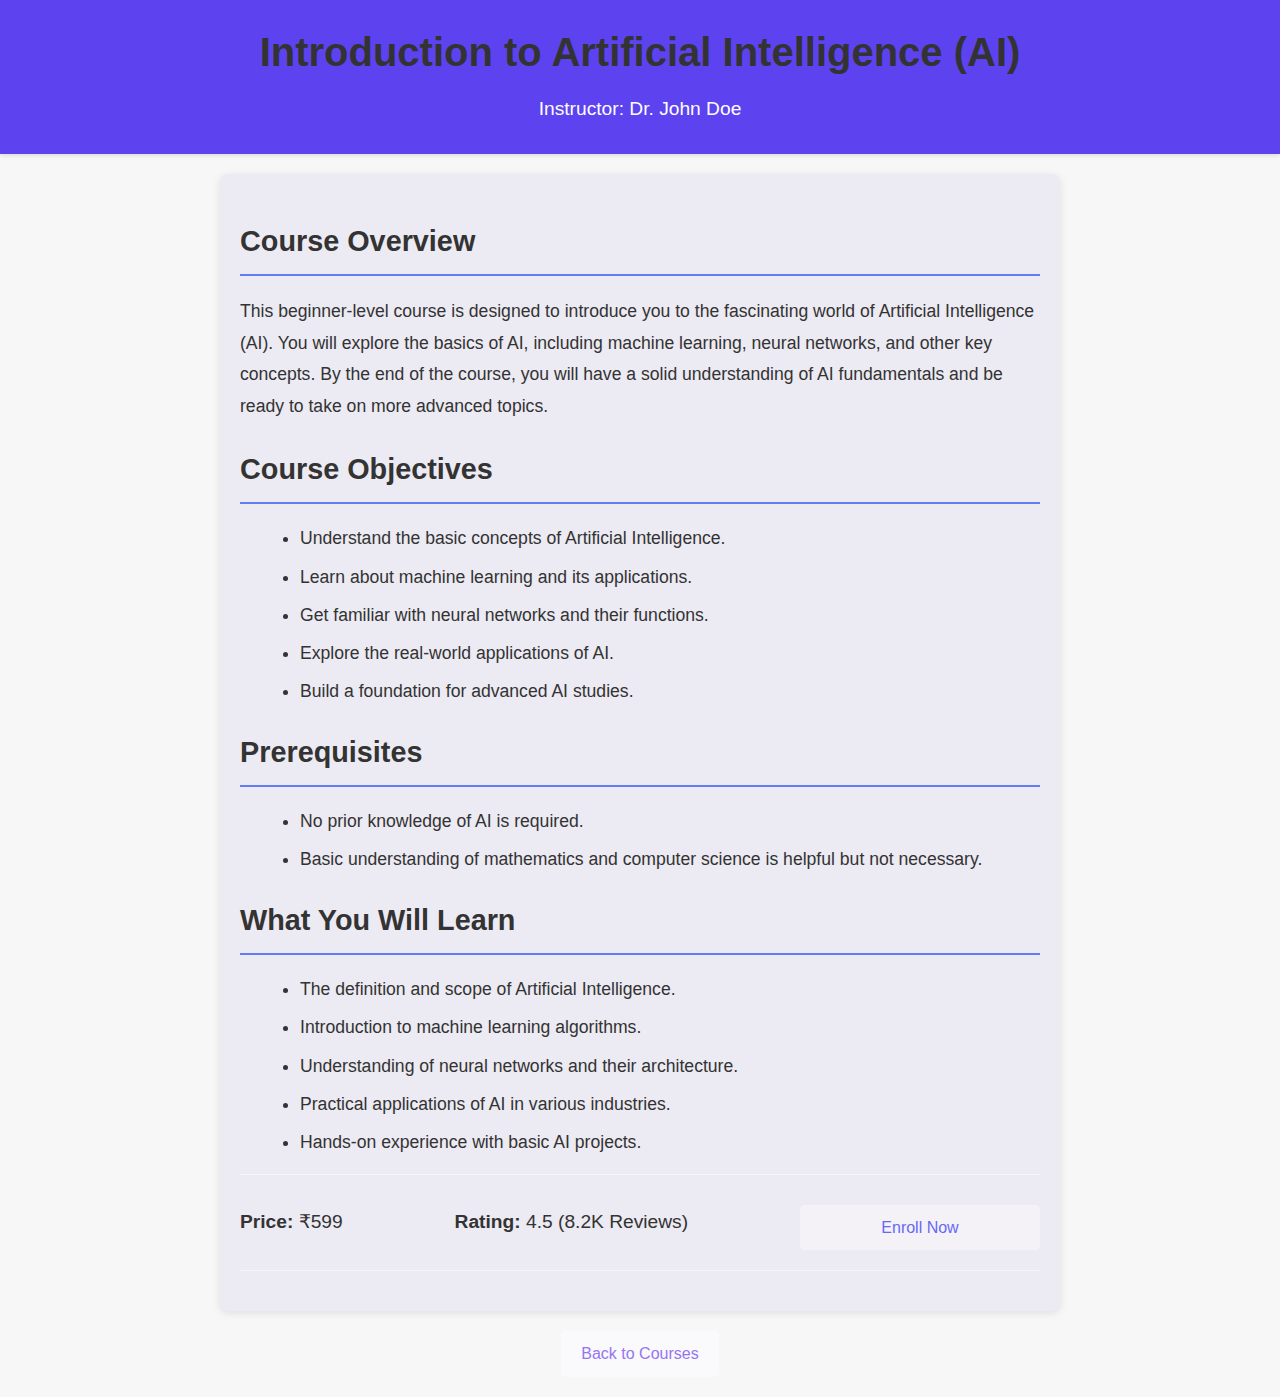
<file: E-Learning-Website-PaidIntern/detailspages/aidetails.html>
<!DOCTYPE html>
<html lang="en">

<head>
    <meta charset="UTF-8">
    <meta name="viewport" content="width=device-width, initial-scale=1.0">
    <title>Introduction to Artificial Intelligence (AI) - Course Details</title>
    <link rel="icon" type="image/png" sizes="32x32" href="/favicon-32x32.png">
    <link rel="stylesheet" href="styles.css">
</head>

<body>
    <div class="container">
        <header>
            <h1>Introduction to Artificial Intelligence (AI)</h1>
            <p>Instructor: Dr. John Doe</p>
        </header>

        <section class="course-details">
            <h2>Course Overview</h2>
            <p>This beginner-level course is designed to introduce you to the fascinating world of Artificial
                Intelligence (AI). You will explore the basics of AI, including machine learning, neural networks, and
                other key concepts. By the end of the course, you will have a solid understanding of AI fundamentals and
                be ready to take on more advanced topics.</p>

            <h2>Course Objectives</h2>
            <ul>
                <li>Understand the basic concepts of Artificial Intelligence.</li>
                <li>Learn about machine learning and its applications.</li>
                <li>Get familiar with neural networks and their functions.</li>
                <li>Explore the real-world applications of AI.</li>
                <li>Build a foundation for advanced AI studies.</li>
            </ul>

            <h2>Prerequisites</h2>
            <ul>
                <li>No prior knowledge of AI is required.</li>
                <li>Basic understanding of mathematics and computer science is helpful but not necessary.</li>
            </ul>

            <h2>What You Will Learn</h2>
            <ul>
                <li>The definition and scope of Artificial Intelligence.</li>
                <li>Introduction to machine learning algorithms.</li>
                <li>Understanding of neural networks and their architecture.</li>
                <li>Practical applications of AI in various industries.</li>
                <li>Hands-on experience with basic AI projects.</li>
            </ul>

            <div class="course-info">
                <p><strong>Price:</strong> ₹599</p>
                <p><strong>Rating:</strong> 4.5 (8.2K Reviews)</p>
                <a href="#" class="enroll-btn">Enroll Now</a>
            </div>


        </section>
        <a href="/courses.html" class="return-btn">Back to Courses</a>
    </div>
    <div id="form-container" class="form-container">
        <form id="enroll-form">
            <h2>Enroll in the Course</h2>
            <label for="name">Name:</label>
            <input type="text" id="name" name="name" required>

            <label for="email">Email:</label>
            <input type="email" id="email" name="email" required>

            <label for="phone">Phone Number:</label>
            <input type="tel" id="phone" name="phone" required>

            <label for="message">Message(Optional):</label>
            <textarea id="message" name="message" ></textarea>

            <button type="submit">Submit</button>
        </form>
    </div>

    <div id="overlay" class="overlay"></div>

    <script src="script.js"></script>
</body>

</html>
</file>
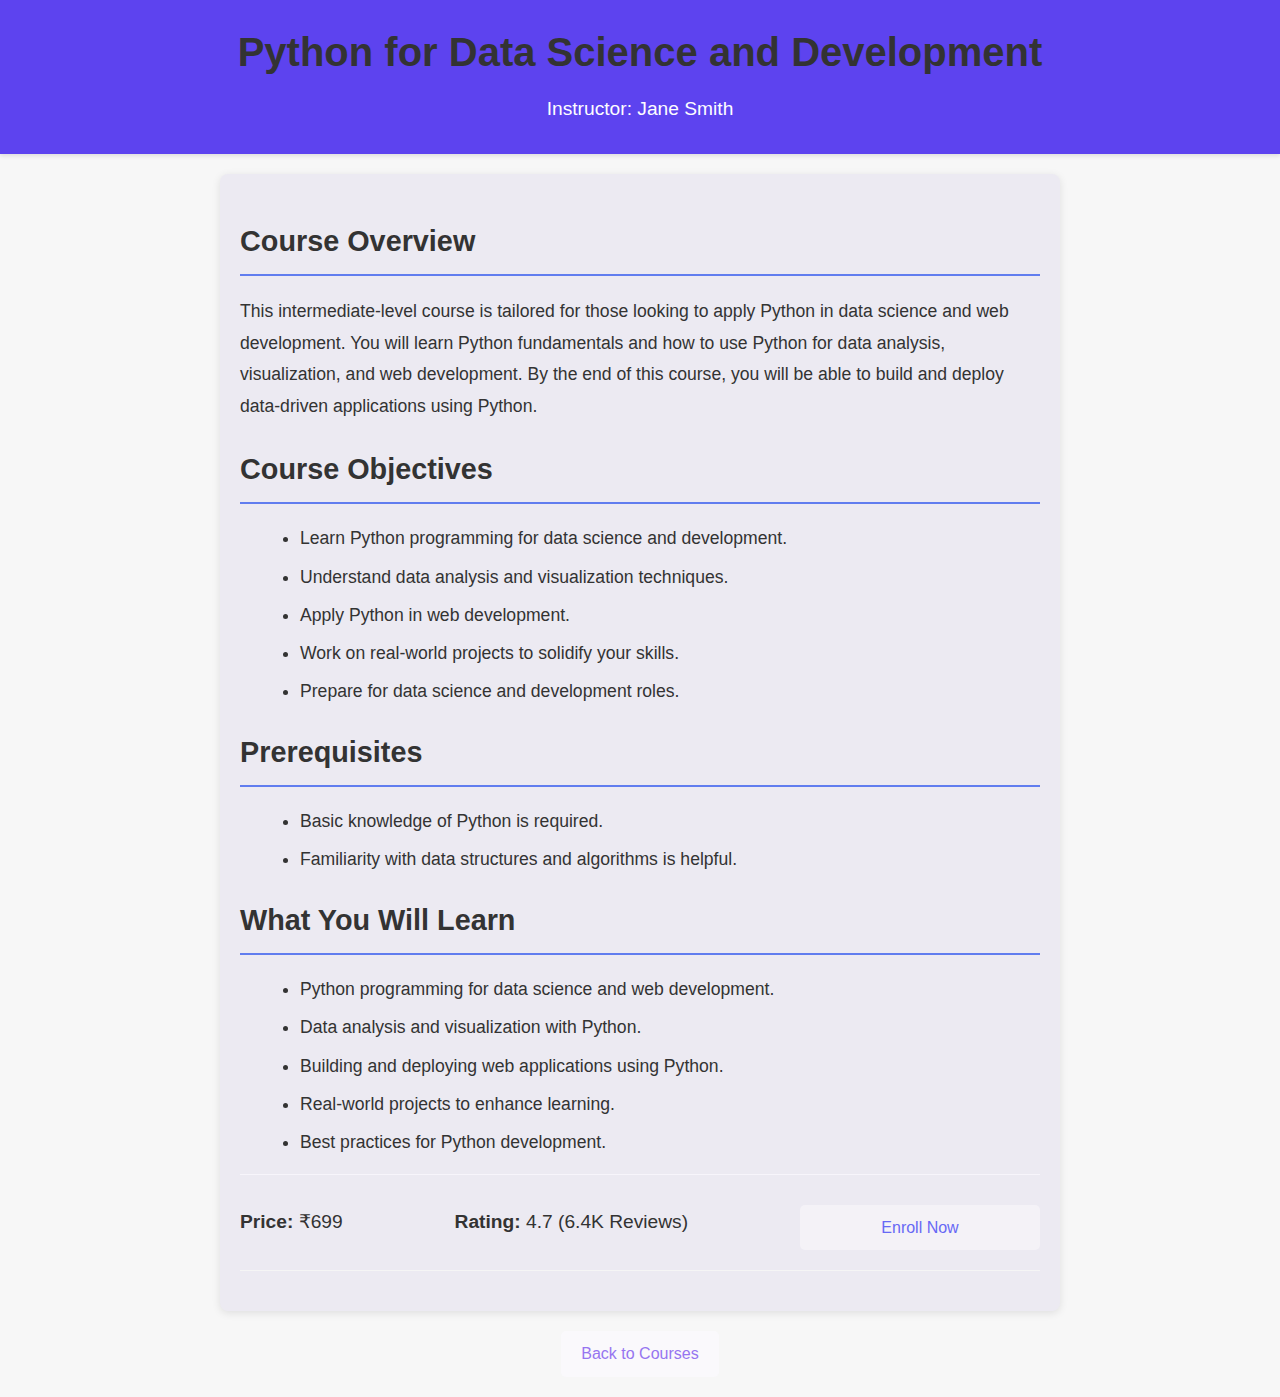
<file: E-Learning-Website-PaidIntern/detailspages/dsdetails.html>
<!DOCTYPE html>
<html lang="en">

<head>
    <meta charset="UTF-8">
    <meta name="viewport" content="width=device-width, initial-scale=1.0">
    <title>Python for Data Science and Development - Course Details</title>
    <link rel="icon" type="image/png" sizes="32x32" href="/favicon-32x32.png">
    <link rel="stylesheet" href="styles.css">
</head>

<body>
    <div class="container">
        <header>
            <h1>Python for Data Science and Development</h1>
            <p>Instructor: Jane Smith</p>
        </header>

        <section class="course-details">
            <h2>Course Overview</h2>
            <p>This intermediate-level course is tailored for those looking to apply Python in data science and web
                development. You will learn Python fundamentals and how to use Python for data analysis, visualization,
                and web development. By the end of this course, you will be able to build and deploy data-driven
                applications using Python.</p>

            <h2>Course Objectives</h2>
            <ul>
                <li>Learn Python programming for data science and development.</li>
                <li>Understand data analysis and visualization techniques.</li>
                <li>Apply Python in web development.</li>
                <li>Work on real-world projects to solidify your skills.</li>
                <li>Prepare for data science and development roles.</li>
            </ul>

            <h2>Prerequisites</h2>
            <ul>
                <li>Basic knowledge of Python is required.</li>
                <li>Familiarity with data structures and algorithms is helpful.</li>
            </ul>

            <h2>What You Will Learn</h2>
            <ul>
                <li>Python programming for data science and web development.</li>
                <li>Data analysis and visualization with Python.</li>
                <li>Building and deploying web applications using Python.</li>
                <li>Real-world projects to enhance learning.</li>
                <li>Best practices for Python development.</li>
            </ul>

            <div class="course-info">
                <p><strong>Price:</strong> ₹699</p>
                <p><strong>Rating:</strong> 4.7 (6.4K Reviews)</p>
                <a href="#" class="enroll-btn">Enroll Now</a>
            </div>

        </section>
        <a href="/courses.html" class="return-btn">Back to Courses</a>
    </div>
    <div id="form-container" class="form-container">
        <form id="enroll-form">
            <h2>Enroll in the Course</h2>
            <label for="name">Name:</label>
            <input type="text" id="name" name="name" required>

            <label for="email">Email:</label>
            <input type="email" id="email" name="email" required>

            <label for="phone">Phone Number:</label>
            <input type="tel" id="phone" name="phone" required>

            <label for="message">Message(Optional):</label>
            <textarea id="message" name="message" ></textarea>

            <button type="submit">Submit</button>
        </form>
    </div>

    <div id="overlay" class="overlay"></div>

    <script src="script.js"></script>
</body>

</html>
</file>
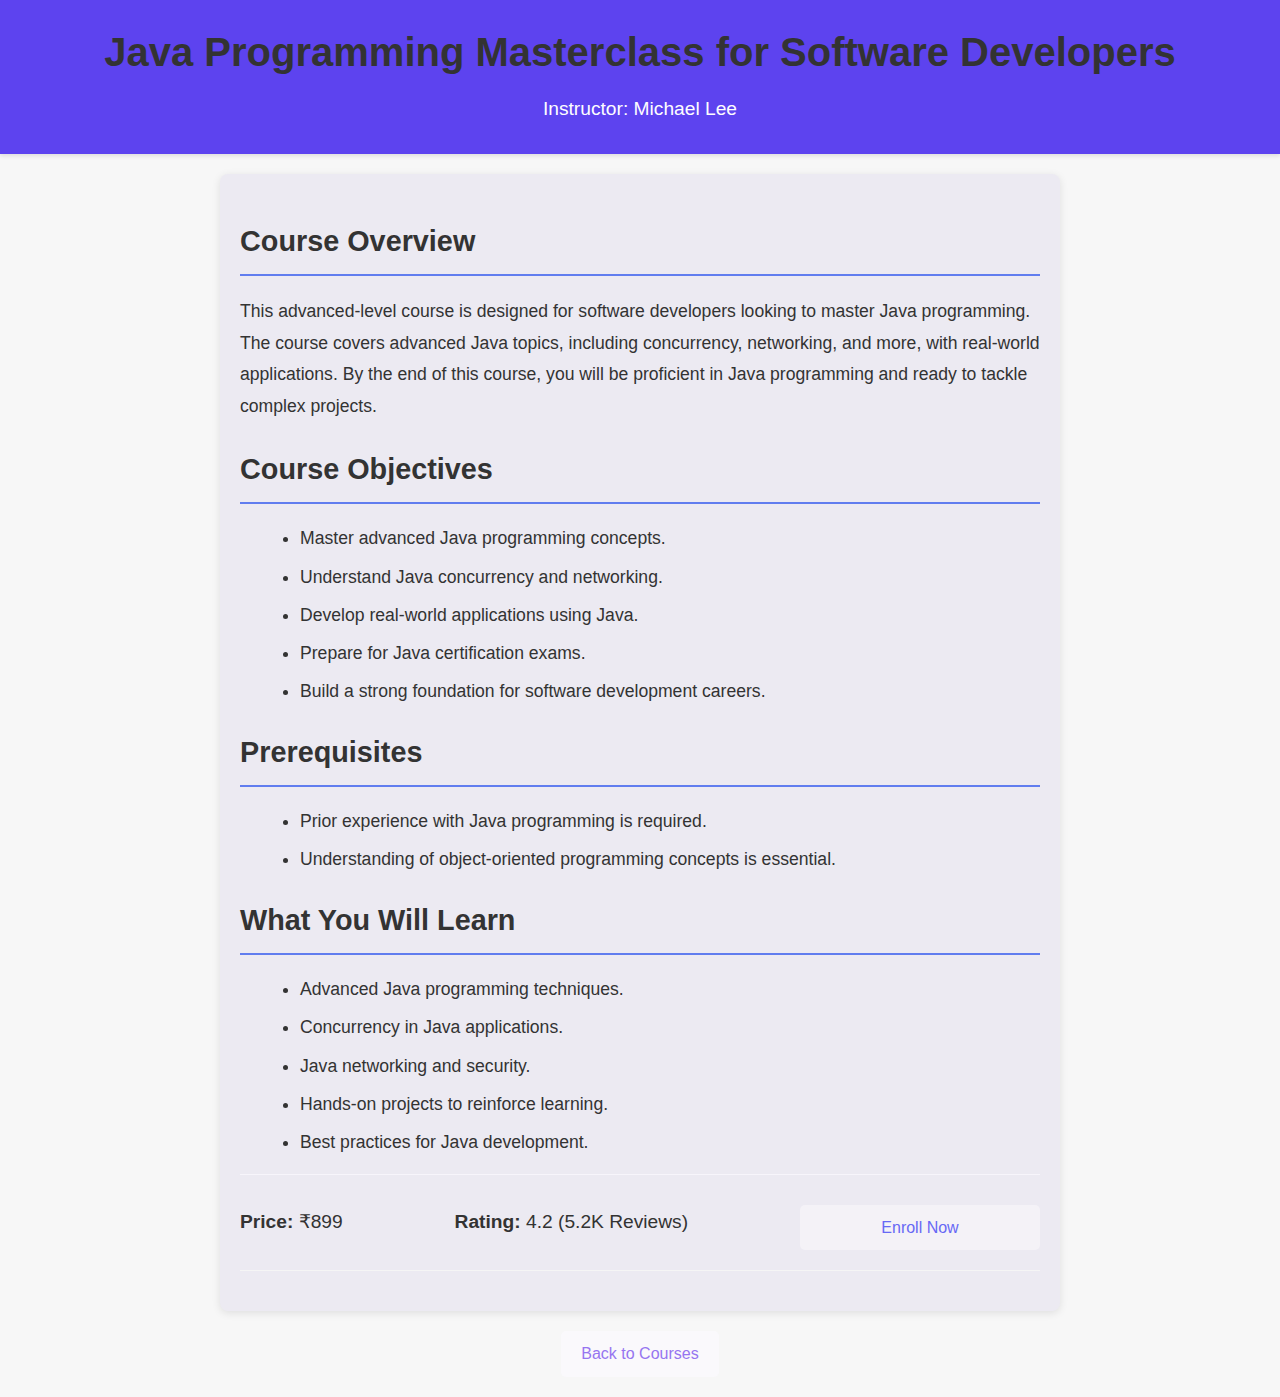
<file: E-Learning-Website-PaidIntern/detailspages/javadetails.html>
<!DOCTYPE html>
<html lang="en">

<head>
    <meta charset="UTF-8">
    <meta name="viewport" content="width=device-width, initial-scale=1.0">
    <title>Java Programming Masterclass - Course Details</title>
    <link rel="icon" type="image/png" sizes="32x32" href="/favicon-32x32.png">
    <link rel="stylesheet" href="styles.css">
</head>

<body>
    <div class="container">
        <header>
            <h1>Java Programming Masterclass for Software Developers</h1>
            <p>Instructor: Michael Lee</p>
        </header>

        <section class="course-details">
            <h2>Course Overview</h2>
            <p>This advanced-level course is designed for software developers looking to master Java programming. The
                course covers advanced Java topics, including concurrency, networking, and more, with real-world
                applications. By the end of this course, you will be proficient in Java programming and ready to tackle
                complex projects.</p>

            <h2>Course Objectives</h2>
            <ul>
                <li>Master advanced Java programming concepts.</li>
                <li>Understand Java concurrency and networking.</li>
                <li>Develop real-world applications using Java.</li>
                <li>Prepare for Java certification exams.</li>
                <li>Build a strong foundation for software development careers.</li>
            </ul>

            <h2>Prerequisites</h2>
            <ul>
                <li>Prior experience with Java programming is required.</li>
                <li>Understanding of object-oriented programming concepts is essential.</li>
            </ul>

            <h2>What You Will Learn</h2>
            <ul>
                <li>Advanced Java programming techniques.</li>
                <li>Concurrency in Java applications.</li>
                <li>Java networking and security.</li>
                <li>Hands-on projects to reinforce learning.</li>
                <li>Best practices for Java development.</li>
            </ul>

            <div class="course-info">
                <p><strong>Price:</strong> ₹899</p>
                <p><strong>Rating:</strong> 4.2 (5.2K Reviews)</p>
                <a href="#" class="enroll-btn">Enroll Now</a>
            </div>

        </section>
    </div>
    <a href="/courses.html" class="return-btn">Back to Courses</a>
    <div id="form-container" class="form-container">
        <form id="enroll-form">
            <h2>Enroll in the Course</h2>
            <label for="name">Name:</label>
            <input type="text" id="name" name="name" required>

            <label for="email">Email:</label>
            <input type="email" id="email" name="email" required>

            <label for="phone">Phone Number:</label>
            <input type="tel" id="phone" name="phone" required>

            <label for="message">Message(Optional):</label>
            <textarea id="message" name="message" ></textarea>

            <button type="submit">Submit</button>
        </form>
    </div>

    <div id="overlay" class="overlay"></div>

    <script src="script.js"></script>
</body>

</html>
</file>
<file: E-Learning-Website-PaidIntern/detailspages/styles.css>
body {
    font-family: 'Arial', sans-serif;
    margin: 0;
    padding: 0;
    background-color: #f7f7f7;
    color: #333;
    line-height: 1.6;
}

h1,
h2 {
    color: #333;
    margin-bottom: 0.5em;
}

p,
ul {
    margin-bottom: 1em;
}

header {
    background-color: hsl(249, 84%, 60%);
    color: #fdfdff;
    padding: 20px;
    text-align: center;
    box-shadow: 0 2px 4px rgba(0, 0, 0, 0.1);
}

header h1 {
    margin: 0;
    font-size: 2.5em;
}

header p {
    margin: 0.5em 0;
    font-size: 1.2em;
    font-weight: 300;
}

.course-details {
    max-width: 800px;
    margin: 20px auto;
    padding: 20px;
    background-color: #eceaf2;
    box-shadow: 0 2px 8px rgba(0, 0, 0, 0.1);
    border-radius: 8px;
}

.course-details h2 {
    border-bottom: 2px solid #617def;
    padding-bottom: 10px;
    margin-bottom: 20px;
    font-size: 1.8em;
}

.course-details p {
    font-size: 1.1em;
    line-height: 1.8;
}

.course-details ul {
    list-style-type: disc;
    margin-left: 20px;
    font-size: 1.1em;
}

.course-details ul li {
    margin-bottom: 10px;
}

.course-info {
    display: flex;
    flex-wrap: wrap;
    align-items: center;
    justify-content: space-between;
    padding: 20px 0;
    border-top: 1px solid #f7f5fb;
    border-bottom: 1px solid #f5f5f5;
    margin-bottom: 20px;
}

.course-info p {
    margin: 10px 0;
    font-size: 1.2em;
}

.enroll-btn {
    padding: 10px 20px;
    background-color: #f4f2f7;
    color: #6769f5;
    text-decoration: none;
    border-radius: 5px;
    transition: background-color 0.3s ease;
    text-align: center;
    margin-top: 10px;
    width: 100%;
    max-width: 200px;
}

.return-btn {
    display: block;
    width: fit-content;
    justify-content: center;
    margin: 20px auto;
    padding: 10px 20px;
    background-color: #faf9fc;
    color: #9675f0;
    text-align: center;
    text-decoration: none;
    border-radius: 5px;
    transition: background-color 0.3s ease;
}

.return-btn:hover {
    background-color: #e5e2ea;
}

.form-container {
    display: none;
    position: fixed;
    top: 50%;
    left: 50%;
    transform: translate(-50%, -50%);
    background-color: #627bed;
    padding: 30px;
    border-radius: 10px;
    box-shadow: 0 6px 12px rgba(0, 0, 0, 0.2);
    z-index: 1001;
    width: 90%;
    max-width: 400px;
    animation: fadeIn 0.3s ease-out;
}

.form-container h2 {
    margin-bottom: 20px;
    font-size: 1.6em;
    color: #333;
    text-align: center;
}

.form-container label {
    display: block;
    margin-bottom: 10px;
    font-weight: 600;
    color: #555;
}

.form-container input {
    width: 100%;
    padding: 12px;
    margin-bottom: 20px;
    border: 1px solid #7a7cf3;
    border-radius: 6px;
    box-sizing: border-box;
    font-size: 1em;
}

.form-container input:focus {
    border-color: #e0dde7;
    outline: none;
    box-shadow: 0 0 4px rgba(168, 131, 249, 0.5);
}

textarea {
    width: 100%;
    max-width: 600px;
    height: 120px;
    resize: none;
    padding: 10px;
    border: 1px solid #8055ee;
    border-radius: 4px;
    font-size: 1em;
    line-height: 1.5;
    box-sizing: border-box;
}

textarea:focus {
    border-color: #fcfaff;
    outline: none;
    box-shadow: 0 0 4px rgba(168, 131, 249, 0.5);
}

.form-container button {
    width: 100%;
    padding: 12px;
    background-color: #a883f9;
    color: #fff;
    border: none;
    border-radius: 6px;
    font-size: 1.1em;
    cursor: pointer;
    transition: background-color 0.3s ease, transform 0.2s ease;
}

.form-container button:hover {
    background-color: #9f75f8;
    transform: scale(1.02);
}

.form-container button:active {
    background-color: #8a5df2;
}

@keyframes fadeIn {
    from {
        opacity: 0;
        transform: translate(-50%, -45%);
    }

    to {
        opacity: 1;
        transform: translate(-50%, -50%);
    }
}

.overlay {
    display: none;
    position: fixed;
    top: 0;
    left: 0;
    width: 100%;
    height: 100%;
    background-color: rgba(0, 0, 0, 0.5);
    z-index: 1000;
}

@media (max-width: 768px) {
    header h1 {
        font-size: 2em;
    }

    header p {
        font-size: 1em;
    }

    .course-details {
        padding: 15px;
        margin: 15px;
    }

    .course-details h2 {
        font-size: 1.5em;
    }

    .course-details p,
    .course-details ul {
        font-size: 1em;
    }

    .course-info {
        flex-direction: column;
        align-items: flex-start;
    }

    .course-info p {
        font-size: 1em;
    }

    .enroll-btn {
        width: 100%;
        margin: 0 auto;
        padding: 5px;
    }

    .form-container {
        width: 90%;
        padding: 15px;
    }

    .form-container h2 {
        font-size: 1.2em;
    }

    .form-container button {
        padding: 8px;
    }
}

@media (max-width: 480px) {
    header h1 {
        font-size: 1.5em;
    }

    header p {
        font-size: 0.9em;
    }

    .course-details {
        padding: 10px;
        margin: 10px;
    }

    .course-details h2 {
        font-size: 1.3em;
    }

    .course-details p,
    .course-details ul {
        font-size: 0.9em;
    }

    .course-info p {
        font-size: 0.9em;
    }
}
</file>
